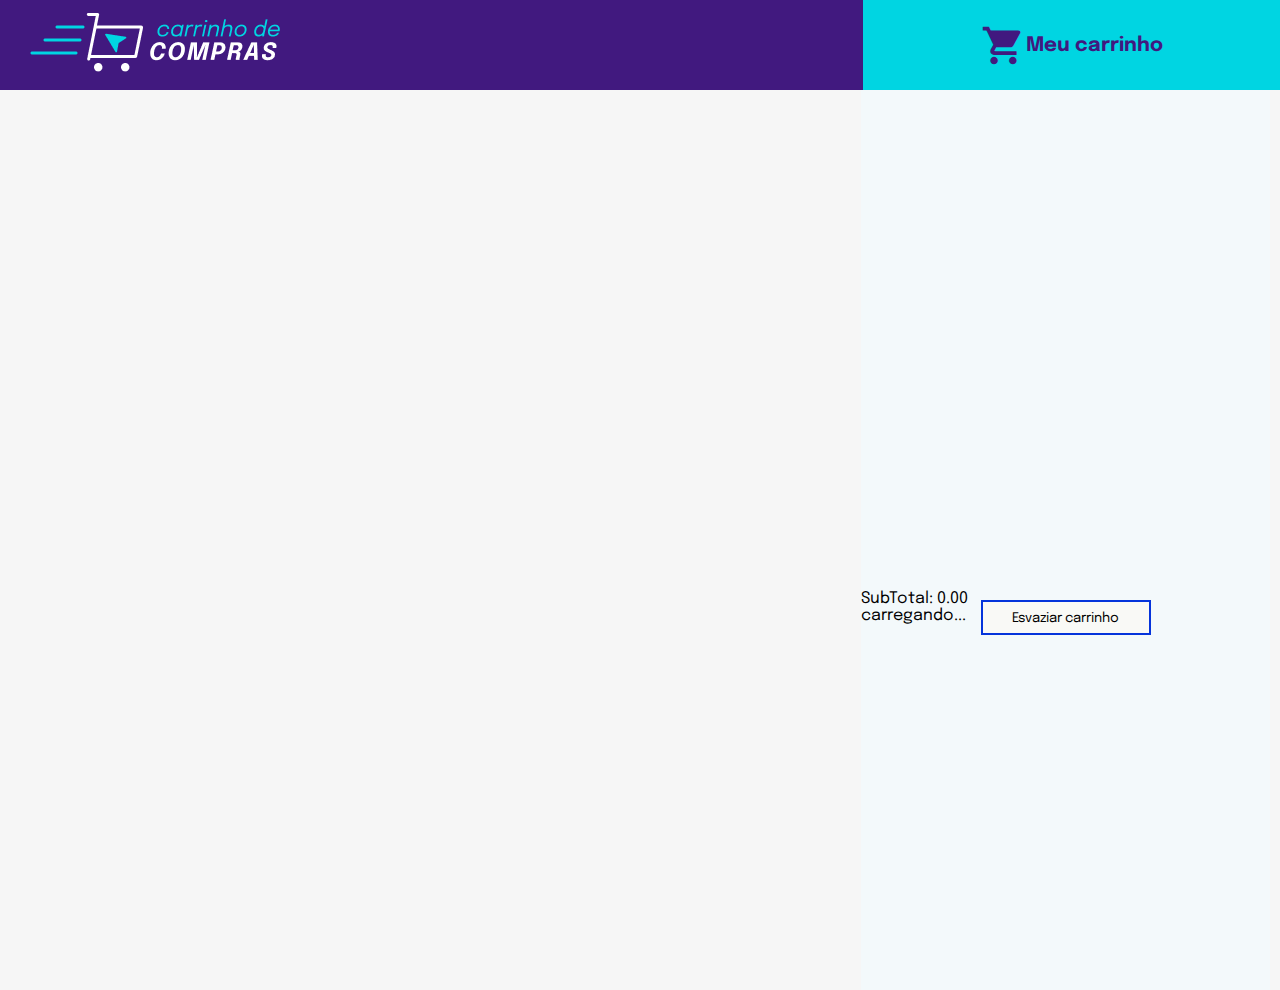
<file: shopping-cart/index.html>
<!DOCTYPE html>
<html lang="en">
  <head>
    <meta charset="UTF-8" />
    <meta name="viewport" content="width=device-width, initial-scale=1.0" />
    <meta http-equiv="X-UA-Compatible" content="ie=edge" />
    <title>Document</title>
    <link rel="stylesheet" href="style.css" />
    <link rel="preconnect" href="https://fonts.googleapis.com">
    <link rel="preconnect" href="https://fonts.gstatic.com" crossorigin>
    <link href="https://fonts.googleapis.com/css2?family=Epilogue:wght@400;700&display=swap" rel="stylesheet">
    <link href="https://fonts.googleapis.com/icon?family=Material+Icons" rel="stylesheet">
    <script src="./helpers/fetchItem.js" defer></script>
    <script src="./helpers/fetchProducts.js" defer></script>
    <script src="./helpers/saveCartItems.js" defer></script>
    <script src="./helpers/getSavedCartItems.js" defer></script>
    <script src="script.js" defer></script>
  </head>
  <body>
    <header class="header">
      <div class="container-title">
        <span class="title"><img src="/shopping-cart/imgs/logo.png"></span>
      </div>
      <div class="container-cartTitle">
        <i class="material-icons" style="font-size:45px;color: #41197F">shopping_cart</i>
        <span class="cart__title">Meu carrinho</span>
      </div>
    </header>
    <section class="container">
      <section class="items"></section>
      <section class="cart">
        <ol class="cart__items"></ol>
        <p class="total-price">
          SubTotal: <span class="price">0.00</span>
        </p>
        <button class="empty-cart">Esvaziar carrinho</button>
      </section>
    </section>
  </body>
</html>
</file>
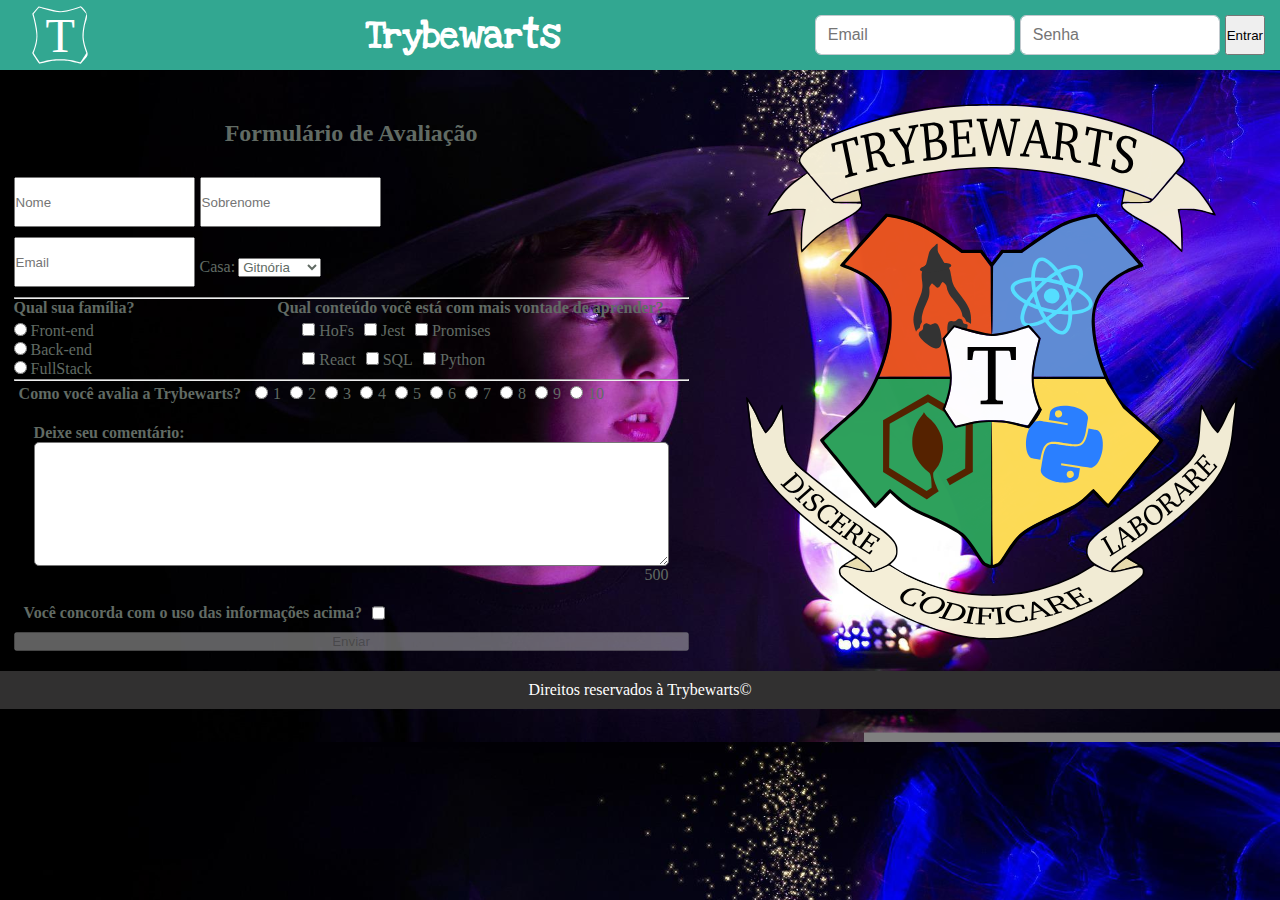
<file: trybeWarts/index.html>
<!DOCTYPE html>
<html lang="pt-br">

<head>
    <meta charset="UTF-8">
    <meta http-equiv="X-UA-Compatible" content="IE=edge">
    <meta name="viewport" content="width=device-width, initial-scale=1.0">
    <link rel="preconnect" href="https://fonts.googleapis.com">
    <link rel="preconnect" href="https://fonts.gstatic.com" crossorigin>
    <link href="https://fonts.googleapis.com/css2?family=Carter+One&family=Inknut+Antiqua:wght@300&family=Love+Ya+Like+A+Sister&display=swap" rel="stylesheet">
    <link rel="stylesheet" href="style.css">
    <link href="https://cdn.jsdelivr.net/npm/bootstrap@5.2.0/dist/css/bootstrap.min.css" rel="stylesheet" integrity="sha384-gH2yIJqKdNHPEq0n4Mqa/HGKIhSkIHeL5AyhkYV8i59U5AR6csBvApHHNl/vI1Bx" crossorigin="anonymous">
    <title>TrybeWarts</title>
</head>

<body>
    <header class="header">
        <img class="trybewarts-header-logo" src="trybewarts-header-logo.svg" alt="">
        <h1 id="trybewarts-header-title">Trybewarts</h1>
        <form class="trybewarts-login">
            <input name="email" class="class-input padding" type="email" id="email" placeholder="Email">
            <input name="password" class="login class-input padding" type="password" id="password" placeholder="Senha">
            <button id="btn-login" class="login btn btn-success padding" type="submit">Entrar</button>
        </form>
    </header>
    <main id="main">
        <form id="evaluation-form">
            <h2>Formulário de Avaliação</h2>
            <div class="side-by-side">
                <div class="input-group">
                    <input type="text" class="form-control" id="input-name" placeholder="Nome" aria-label="Username">
                    <input type="text" class="form-control" name="" id="input-lastname" placeholder="Sobrenome">
                  </div>
            </div>
            <div class="side-by-side">
                <input class="form-control" type="email" name="" id="input-email" placeholder="Email">
                <label class="mb-2 label" for="">Casa:</label>
                <select class="form-select form-select-lg mb-2" name="" id="house">
                    <option id="gitnoria-house" value="Gitnória">Gitnória</option>
                    <option id="reactpuff-house" value="Reactpuff">Reactpuff</option>
                    <option id="corvinode-house" value="Corvinode">Corvinode</option>
                    <option id="pytherina-house" value="Pytherina">Pytherina</option>
                </select>
            </div>
            <hr>
        <div id="content-check">
            <div class="radios">
                <label class="join mb-3" for="" id="label-family"><strong>Qual sua família?</label></strong> 
                <div>
                    <input class="join" type="radio" name="family" value="Frontend" id="frontend">
                    <label class="join" for="frontend">Front-end</label>
                </div>
                <div>
                    <input class="join" type="radio" name="family" value="Backend" id="Backend">
                    <label class="join" for="Backend">Back-end</label>
                </div>
                <div>
                    <input class="join mb-3" type="radio" name="family" value="FullStack" id="FullStack">
                    <label class="join" for="FullStack">FullStack</label>
                </div>
            </div>
            <div id="checkbox">
                <label id="label-content" class="mb-3" for=""><strong>Qual conteúdo você está com mais vontade de aprender?</label></strong> 
                <div id="checkbox-content">
                        <div class="checkbox-style">
                            <input class="subject join" value="HoFs" type="checkbox" name="" id="Hofs">
                            <label class="subject join" for="Hofs">HoFs</label>
                        </div>
                        <div class="checkbox-style">
                            <input class="subject join" value="Jest" type="checkbox" name="" id="Jest">
                            <label class="subject join" for="Jest">Jest</label>
                        </div>
                        <div class="checkbox-style">
                            <input class="subject join" value="Promises" type="checkbox" name="" id="Promises">
                            <label class="subject join" for="Promises">Promises</label>
                        </div>
                        <div class="checkbox-style">
                            <input class="subject join" value="React" type="checkbox" name="" id="React">
                            <label class="subject join" for="React">React</label>
                        </div>
                        <div class="checkbox-style">
                            <input class="subject join" value="SQL" type="checkbox" name="" id="SQL">
                            <label class="subject join" for="SQL">SQL</label>
                        </div>
                        <div class="checkbox-style">
                            <input class="subject join" value="Python" type="checkbox" name="" id="Python">             
                            <label class="subject join" for="Python">Python</label>   
                        </div>
                </div>
            </div>
        </div>
        <hr>
            <div id="radios-avaliation">
                <label class="radio1" id="label-rate" for=""><strong>Como você avalia a Trybewarts?</label></strong> 
                <input class="radio1" type="radio" name="rate" value="1" id="">1
                <input class="radio1" type="radio" name="rate" value="2" id="">2
                <input class="radio1" type="radio" name="rate" value="3" id="">3
                <input class="radio1" type="radio" name="rate" value="4" id="">4
                <input class="radio1" type="radio" name="rate" value="5" id="">5
                <input class="radio1" type="radio" name="rate" value="6" id="">6
                <input class="radio1" type="radio" name="rate" value="7" id="">7
                <input class="radio1" type="radio" name="rate" value="8" id="">8
                <input class="radio1" type="radio" name="rate" value="9" id="">9
                <input class="radio1" type="radio" name="rate" value="10" id="">10
            </div>
            <label id="textarea" class="textarea" for=""><strong>Deixe seu comentário:</strong>
                <textarea id="textarea" rows="5" maxlength="500"></textarea>
                <span id="counter">TESTE</span>
            </label>

            <div id="term">
                <label class="order-term" id="label-infos" for=""><strong> Você concorda com o uso das informações acima?</label></strong>
                <input class="order-term" type="checkbox" name="" id="agreement">
            </div>
            <button class="btn btn-primary" id="submit-btn" type="submit">Enviar</button>
        </form>
        <div id="img-tryberwarts">
            <img id="trybewarts-forms-logo" src="trybewarts-colored.svg" alt="" height="600px">
        </div>
    </main>
    <footer>Direitos reservados à Trybewarts©</footer>
    <script src="script.js"></script>
</body>

</html>
</file>
<file: shopping-cart/style.css>
* {
  box-sizing: border-box;
  font-family: Epilogue, sans-serif;
  margin: 0;
  padding: 0;
}

body {
  background-color: rgb(246, 246, 246);
}

.container-cartTitle {
  background-color: #00D5E2;
}

.header {
  position: relative;
  background: #41197F;
  display: flex;
  align-items: center;
  width: 100%;
  height: 90px;
}

.container-title {
  width: 80%;
}

.title {
  color: rgb(221, 221, 221);
  font-size: 30px;
  padding-left: 30px;
}

.container-cartTitle {
  position: relative;
  display: flex;
  align-items: center;
  background-color: #00D5E2;
  width: 40%;
  height: 100%;
  margin-left: 30px;
  justify-content: center;
}

.container-cartTitle span {
  z-index: 1;
}

.container-cartTitle .cart__title {
  color: white;
  font-size: 20px;
  font-weight: 700;
  color: #41197F;
}

.container {
  display: flex;
  justify-content: space-around;
  width: 100%;
}

.title strong {
  color: white;
}

.items {
  display: flex;
  flex-basis: 65%;
  flex-wrap: wrap;
  justify-content: center;
  margin: 40px 0;
}

.item {
  display: flex;
  flex-direction: column;
  height: auto;
  margin: 5px;
  width: 272px;
  border: 2px solid rgb(234, 234, 233);
  border-radius: 5px;
  box-sizing: border-box;
  border: 2px solid #41197F;
  border-radius: 15px;
  padding: 10px;
  box-shadow: 5px 5px 10px 0 rgba(29, 147, 216, 0.2);
}

.item:hover {
  box-shadow: 5px 5px 10px 5px rgba(44, 40, 40, 0.3);
}

.item .item_id {
  display: none;
}

.item .item__title {
  display: flex;
  align-items: center;
  flex-grow: 1;
  padding: 10px;
  text-align: center;
}

.item .item__add {
  background-color:#00D5E2;
  border: 0;
  cursor: pointer;
  margin: 0;
  padding: 10px;
  color: #41197F;
  width: 248px;
  margin: auto;
  border-radius: 10px;

}

.item .item__add:hover {
  box-shadow: 5px 5px 10px 0 rgba(189, 52, 243, 0.2);
  width: 250px;
}

.cart {
  display: flex;
  flex-basis: 32%;
  flex-flow: column wrap;
  background-color: rgb(241, 241, 238);
  height: 100vh;
  background-color: #F3F9FB;
}

.cart .cart__items {
  height: 500px;
  overflow-y: scroll;
}

.item_price {
  font-size: 2rem;
  text-align: center;
}

.empty-cart {
  position: absolute;
  width: 170px;
  height: 35px;
  margin: 0 auto;
  border: 2px solid rgb(5, 52, 219);
  background-color: rgb(249, 249, 246);
  top: 600px;
  align-self: center;
}
</file>
<file: trybeWarts/style.css>
* {
  margin: 0;
  padding: 0;
  box-sizing: border-box;
}

body {
  background-image: url('/trybeWarts/magic-g6ffc5cf0a_1920.jpg');
  background-size: cover;
  background-position: 100% 80%;
}

p, h1, h2, h3, h4, li, select, strong, label, .radio1, input, #text, body {
  color: rgb(97, 107, 100) !important;
}

.header {
  display: flex;
  background-color: rgb(50, 167, 145);
  justify-content: space-between;
  align-items: center;
  height: 70px;
}

.trybewarts-login {
  display: flex;
  justify-content: flex-end;
  width: 40px;
  height: 40px;
  margin-right: 10px;
  margin-left: 10px;
}

.trybewarts-header-logo {
  width: 60px;
  margin-left: 30px;
}

#trybewarts-header-title {
  margin-right: 24rem;
  font-size: 2.4rem;
  color: white !important;
  font-family: 'Love Ya Like A Sister', 'Inknut Antiqua', 'Carter One';
}

.padding {
  margin-right: 5px;
}

#evaluation-form {
  display: flex;
  width: 675px;
  flex-direction: column;
  padding-top: 20px;
  padding-bottom: 20px;
}

#main {
  display: flex;
  justify-content: space-around;
  align-items: center;
  margin: 0;
}

#img-tryberwarts {
  display: flex;
}

.side-by-side {
  display: flex;
  align-items: center;
  margin-right: 7px;
}

.radios {
  display: flex;
  flex-direction: column;
}

.join {
  margin-bottom: 5px;
}

#checkbox-content {
  display: flex;
  flex-wrap: wrap;
  width: 60%;
  margin-left: 20px;
}

#term {
  display: flex;
  margin-bottom: 10px;
}

#textarea {
  border-radius: 5px;
  outline: none;
  padding: 20px;
  display: flex;
  flex-direction: column;
  height: 200px;
}

footer {
  text-align: center;
  background-color: rgb(49, 48, 48);
  padding: 10px;
  color: white;
}

h2 {
  text-align: center;
  padding-bottom: 30px;
  padding-top: 30px;
}

.form-control {
  display: flex;
  margin-right: 5px;
  margin-bottom: 10px;
  height: 50px;
}

.class-input {
  margin-bottom: 8rem;
  height: 40px;
  width: 200px;
  padding: 0.375rem 0.75rem;
  font-size: 1rem;
  font-weight: 400;
  line-height: 1.5;
  background-color: white;
  background-clip: padding-box;
  border: 1px solid rgb(195, 201, 206);
  appearance: none;
  border-radius: 0.375rem;
  transition: border-color 0.15s ease-in-out, box-shadow 0.15s ease-in-out;
}

.label {
  margin-right: 3px;
}

#content-check {
  display: flex;
  justify-content: space-between;
}

#checkbox {
  margin-left: 20px;
}

.radio1 {
  margin: 5px;
}

.checkbox-style {
  margin: 5px;
}

.input-group {
  width: 90%;
  display: flex;
}

.order-term {
  margin-left: 10px;
}

#counter {
  text-align: right;
}
</file>
